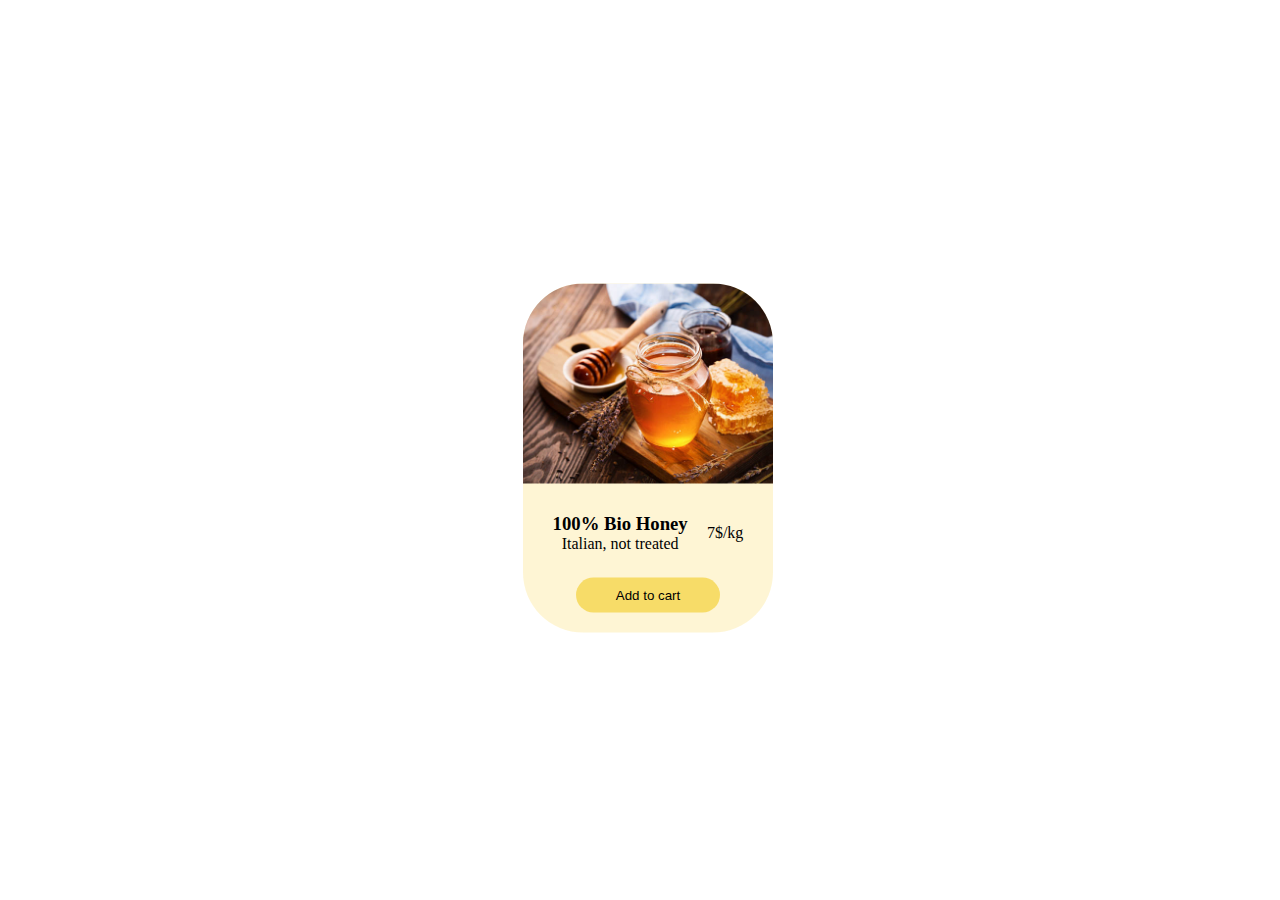
<file: parte1/index.html>
<!DOCTYPE html>
<html lang="en">
<head>
    <meta charset="UTF-8">
    <meta http-equiv="X-UA-Compatible" content="IE=edge">
    <meta name="viewport" content="width=device-width, initial-scale=1.0">
    <link rel="stylesheet" href="style.css">
    <title>Document</title>
</head>
<body>
    <div id="container">
        <img src="honey.jpg" alt="honey">
        <div id="info_product">
            <div id="article">
                <h3 class="mod">100% Bio Honey</h3>
                <p class="mod">Italian, not treated</p>
            </div>
            <p>7$/kg</p>
        </div>
        <div>
            <button>Add to cart</button>
        </div>
    </div>
</body>
</html>
</file>
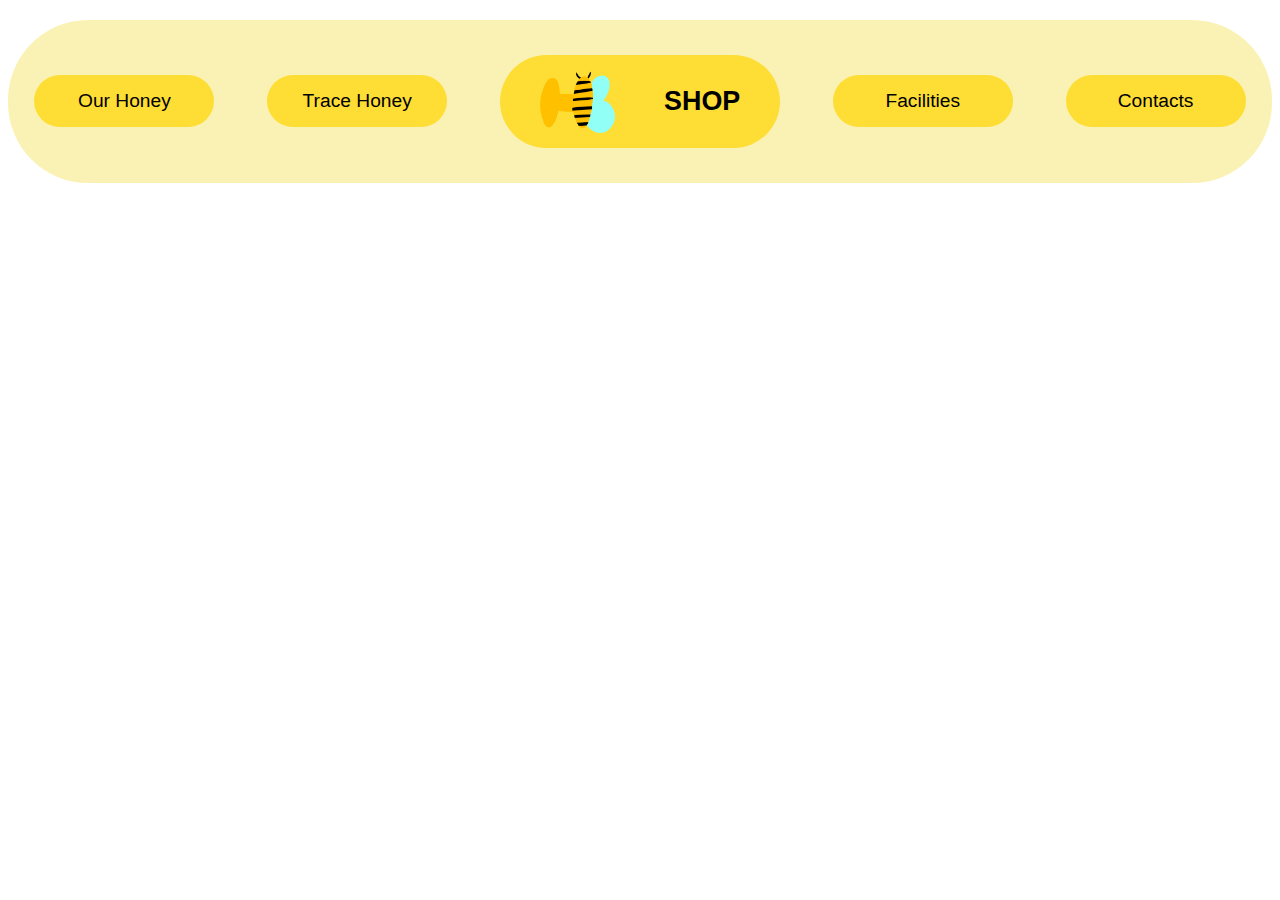
<file: parte2/index.html>
<!DOCTYPE html>
<html lang="en">
<head>
    <meta charset="UTF-8">
    <meta http-equiv="X-UA-Compatible" content="IE=edge">
    <meta name="viewport" content="width=device-width, initial-scale=1.0">
    <link rel="stylesheet" href="style.css">
    <title>Document</title>
</head>
<body>
    <nav>
        <div>Our Honey</div>
        <div>Trace Honey</div>
        <div id="shop">
            <img src="logo.png" alt="logo">
            <h3>SHOP</h3>
        </div>
        <div>Facilities</div>
        <div>Contacts</div>
    </nav>
</body>
</html>
</file>
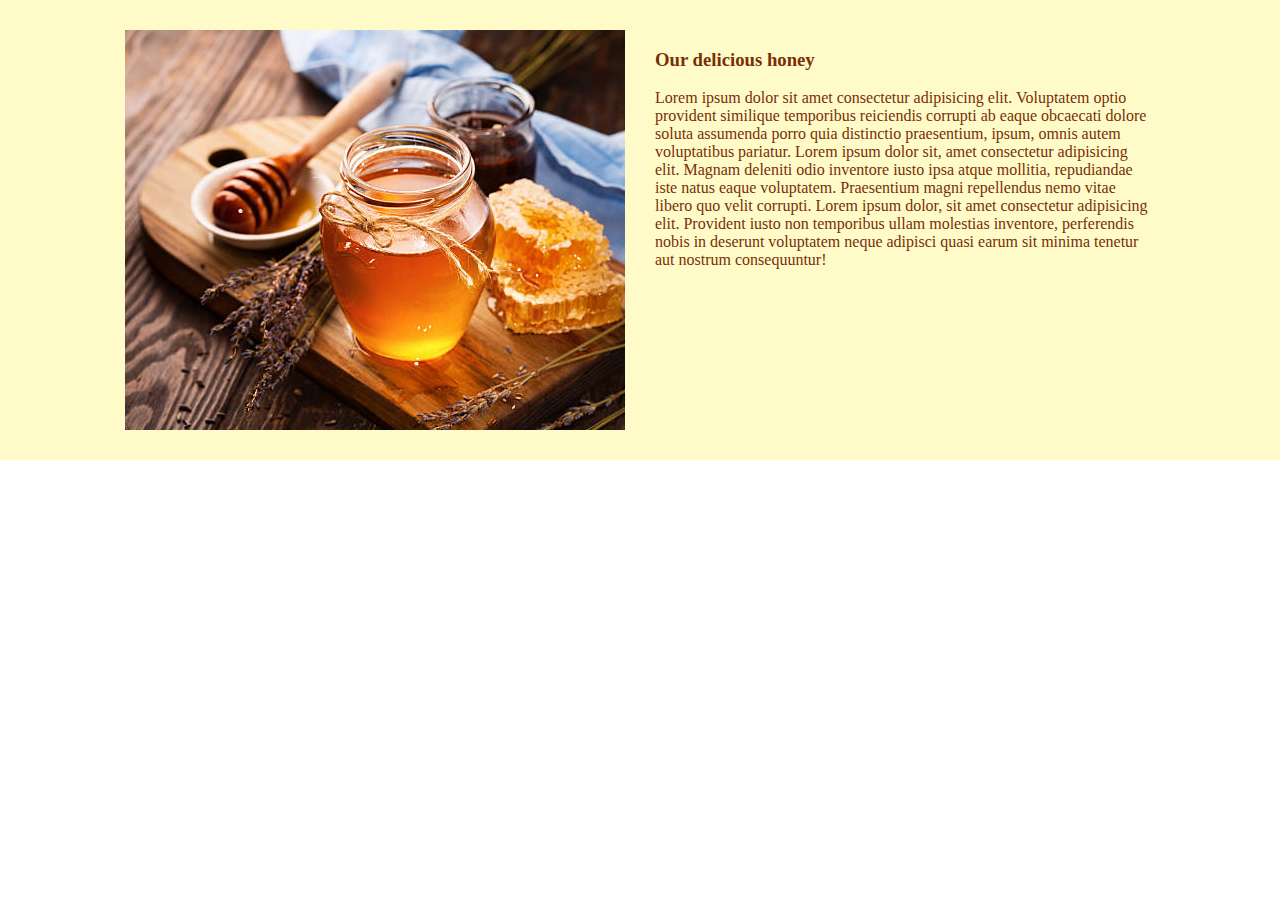
<file: parte3/index.html>
<!DOCTYPE html>
<html lang="en">
<head>
    <meta charset="UTF-8">
    <meta http-equiv="X-UA-Compatible" content="IE=edge">
    <meta name="viewport" content="width=device-width, initial-scale=1.0">
    <link rel="stylesheet" href="style.css">
    <title>Document</title>
</head>
<body>
    <div id="container">
        <div id="image"></div>
        <div id="article">
            <h3>Our delicious honey</h3>
            <p>Lorem ipsum dolor sit amet consectetur adipisicing elit. Voluptatem optio provident similique temporibus reiciendis corrupti ab eaque obcaecati dolore soluta assumenda porro quia distinctio praesentium, ipsum, omnis autem voluptatibus pariatur. Lorem ipsum dolor sit, amet consectetur adipisicing elit. Magnam deleniti odio inventore iusto ipsa atque mollitia, repudiandae iste natus eaque voluptatem. Praesentium magni repellendus nemo vitae libero quo velit corrupti. Lorem ipsum dolor, sit amet consectetur adipisicing elit. Provident iusto non temporibus ullam molestias inventore, perferendis nobis in deserunt voluptatem neque adipisci quasi earum sit minima tenetur aut nostrum consequuntur!</p>
        </div>
    </div>
</body>
</html>
</file>
<file: parte1/style.css>
body{
    position: absolute;
    top: 50%;
    left: 50%;
    transform: translate(-50%,-50%);
}

#container{
    background-color: rgba(251, 222, 108, 0.289);
    width: 250px;
    height: auto;
    text-align: center;
    padding-bottom: 20px;
    border-radius: 60px;
    overflow: hidden;
}

img {
    width: 300px;
    transform: translate(-20px);
}

#info_product {
    display: flex;
    justify-content:space-around;
    align-items: center;
    margin: 20px;
}

.mod {
    margin: 0;
}


button {
    background-color: rgba(243, 208, 54, 0.682);
    border: 0;
    padding: 10px 40px;
    border-radius: 20px;
}

button:hover{
    cursor: pointer;
    background-color: rgb(243, 208, 54);
}
</file>
<file: parte2/style.css>
body{
    box-sizing: border-box;
    font-size: 1.2em;
    font-family: 'Segoe UI', Tahoma, Geneva, Verdana, sans-serif;
}

img{
    width: 30%;
}

nav{
    display: flex;
    justify-content: space-around;
    align-items: center;
    background-color: rgba(243, 223, 72, 0.409);
    padding: 25px 0;
    border-radius: 80px;
    margin-top: 20px;
}

div{
    background-color: rgba(255, 213, 0, 0.709);
    width: 150px;
    text-align: center;
    padding: 15px;
    border-radius: 30px;
    margin: 10px;
}

#shop {
    display: flex;
    justify-content: space-around;
    align-items: center;
    width: 250px;
    border-radius: 50px;
}

#shop h3 {
    margin: 0;
    font-size: 1.4em;
}

div:hover {
    cursor: pointer;
    background-color: rgb(255, 213, 0);

}
</file>
<file: parte3/style.css>
body{
    margin: 0;
    padding: 0;
}

#container {
    display: flex;
    justify-content: center;
    flex-wrap: wrap-reverse;
    padding: 30px;
    background-color: rgba(255, 238, 0, 0.214);
    width: auto;
    gap: 30px;
}

#image {
    width: 500px;
    height: 400px;
    background-image: url(honey.jpg);
    background-position: center;
}

#article{
    width: 500px;
    color: rgb(120, 47, 7);
}

#article p {
    margin: 0;
}
</file>
